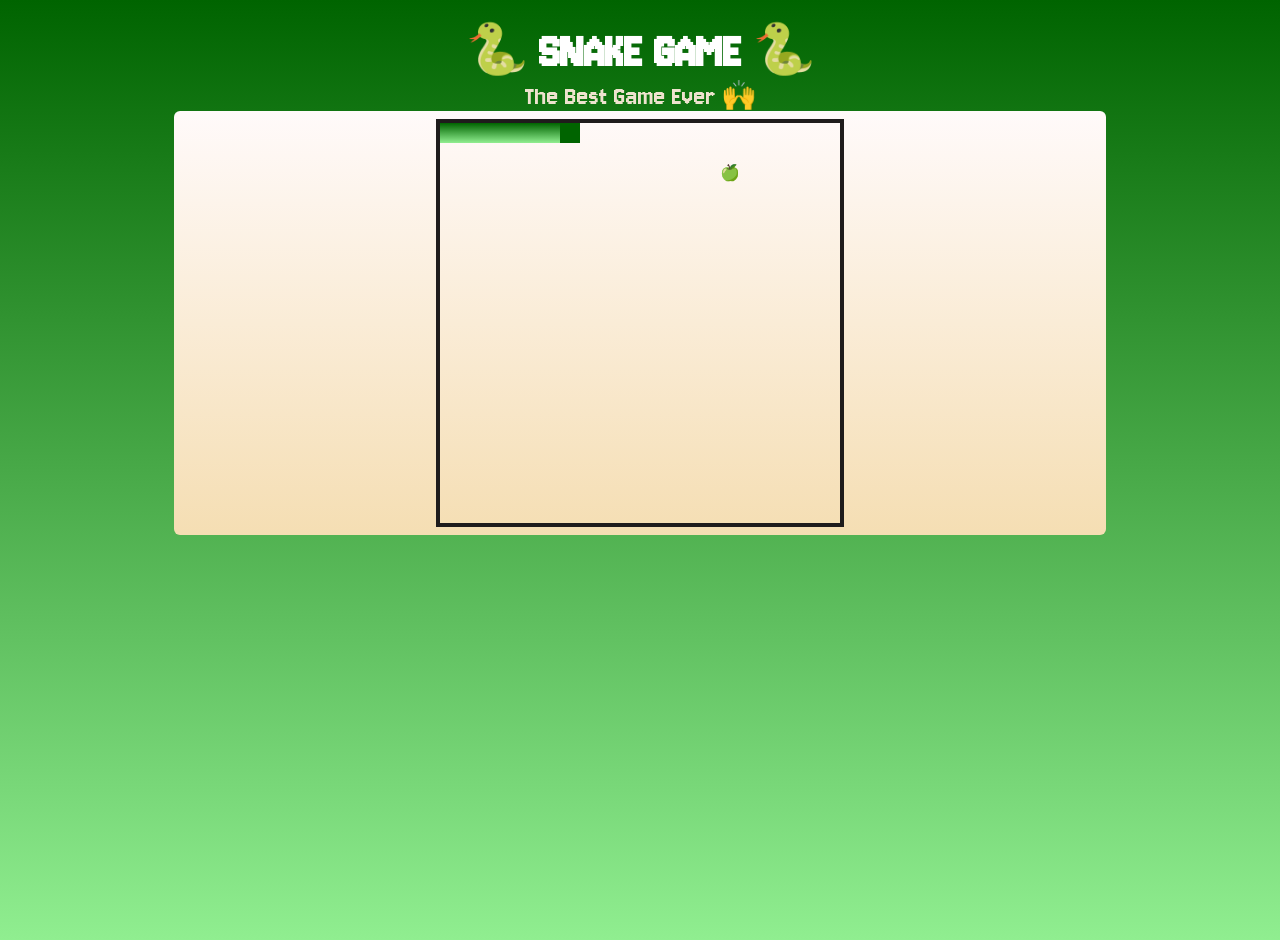
<file: javaScript/snake-game/index.html>
<!DOCTYPE html>
<html lang="en">
<head>
    <meta charset="UTF-8">
    <meta name="viewport" content="width=device-width, initial-scale=1.0">
    <title>Snake Game</title>
    <link rel="stylesheet" href="style.css">
</head>
<body>
    <header>
        <h1>🐍 SNAKE GAME 🐍</h1>
        <p>The Best Game Ever 🙌</p>
    </header>

    <div class="frame">
        <div class="board"></div>
    </div>

    <script src="script.js"></script>
</body>
</html>
</file>
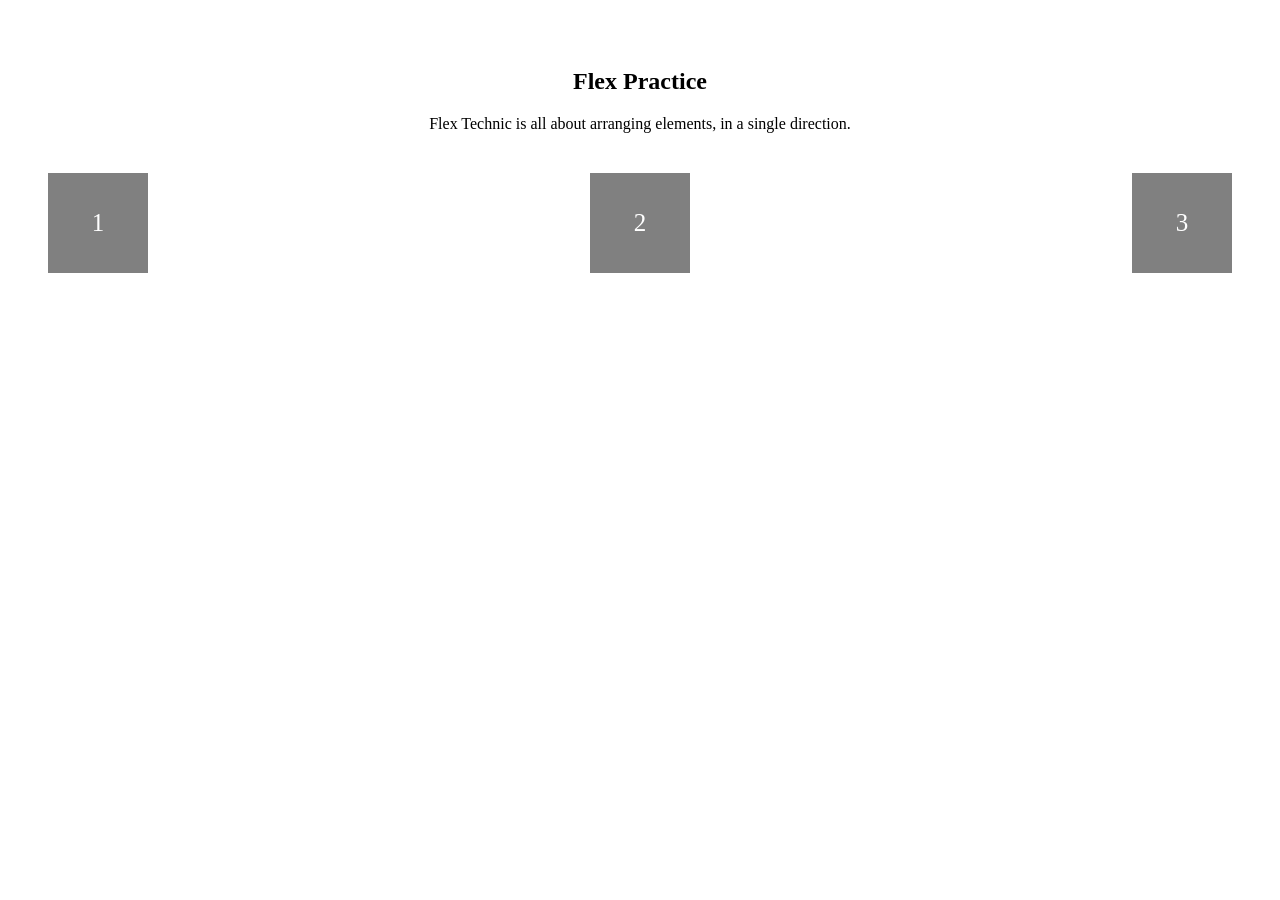
<file: exercises/flex.html>
<!DOCTYPE html>
<html lang="en">
<head>
    <meta charset="UTF-8">
    <meta name="viewport" content="width=device-width, initial-scale=1.0">
    <title>Flex</title>
</head>

<style>
    .flex-section {
        text-align: center;
        padding: 40px;
    }

    .flex-container {
        display: flex;
        justify-content: space-between;
        margin-top: 40px;
    }

    .box {
        width: 100px;
        height: 100px;
        background-color: gray;
        color: white;
        font-size: 25px;
        display: flex;
        justify-content: center;
        align-items: center;
    }
</style>

<body>
 <section class="flex-section">
    <h2>Flex Practice</h2>
    <p>Flex Technic is all about arranging elements, in a single direction.</p>

    <div class="flex-container">
        <div class="box">1</div>
        <div class="box">2</div>
        <div class="box">3</div>
    </div>
 </section>
</body>
</html>
</file>
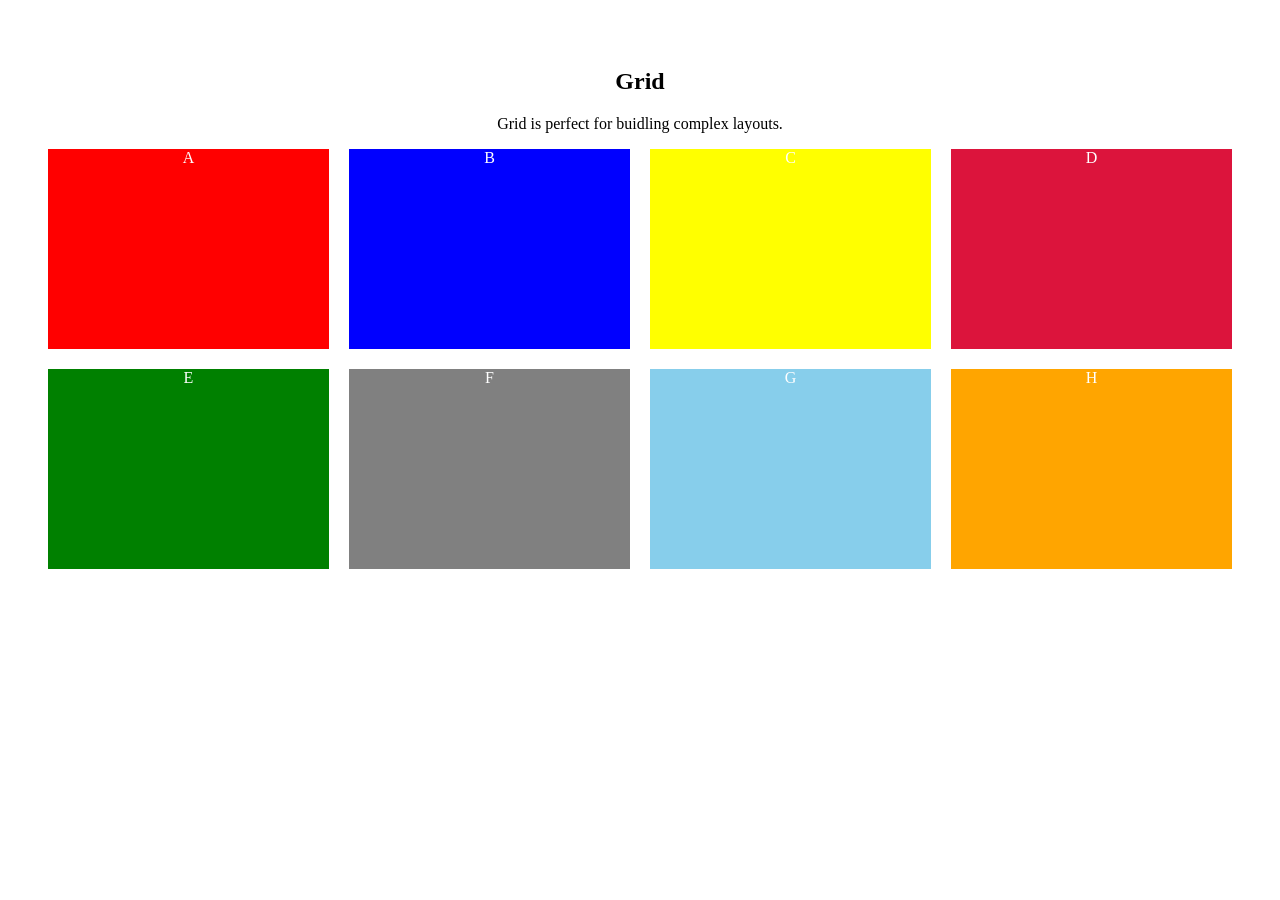
<file: exercises/grid.html>
<!DOCTYPE html>
<html lang="en">
<head>
    <meta charset="UTF-8">
    <meta name="viewport" content="width=device-width, initial-scale=1.0">
    <title>Grid</title>
</head>

<style>
    .grid-section {
        padding: 40px;
        text-align: center;
    }

    .grid-container{
        display: grid;
        grid-template-columns: repeat(auto-fit, minmax(250px, 1fr));
        column-gap: 20px;
        row-gap: 20px;
    }

    .grid-item {
        background-color: brown;
        color: white;
        height: 200px;
    }

    .red {
        background-color: red;
    }
    .blue {
        background-color: blue;
    }
    .yellow {
        background-color: yellow;
    }
    .crimson {
        background-color: crimson;
    }
    .green {
        background-color: green;
    }
    .gray {
        background-color: gray;
    }
    .skyblue {
        background-color: skyblue;
    }
    .orange {
        background-color: orange;
    }
</style>

<body>
    <!-- emmet cheet sheet -->
    <section class="grid-section">
        <h2>Grid</h2>
        <p>Grid is perfect for buidling complex layouts.</p>
        <div class="grid-container">
            <div class="grid-item red">A</div>
            <div class="grid-item blue">B</div>
            <div class="grid-item yellow">C</div>
            <div class="grid-item crimson">D</div>
            <div class="grid-item green">E</div>
            <div class="grid-item gray">F</div>
            <div class="grid-item skyblue">G</div>
            <div class="grid-item orange">H</div>
        </div>
    </section>
</body>
</html>


<!-- <p></p>
  <p></p>
  <div class="boxes-wrapper">
      <div class="box"></div>
      <div class="box"></div>
</div> -->
</file>
<file: javaScript/snake-game/style.css>
@import url('https://fonts.googleapis.com/css2?family=Jersey+10&display=swap');

* {
    padding: 0;
    margin: 0;
}

body {
    font-family: "Jersey 10", sans-serif;
    font-weight: 400;
    font-style: normal;
    background: linear-gradient(darkgreen, lightgreen);
    min-height: 100vh;
    padding: 20px;
}

header {
    text-align: center;
}

header h1 {
    font-size: 50px;
    color: white;
}

header p {
    font-size: 27px;
    color: rgb(238, 227, 206);
}

.frame {
    background: linear-gradient(snow, wheat);
    width: 80%;
    max-width: 900px;
    min-height: 300px;
    padding: 8px 16px;
    text-align: center;
    border-radius: 6px;
    margin: auto;
}

.board {
    display: inline-grid;
    border: 4px solid rgb(31, 28, 28);
}

.board div {
    width: 20px;
    height: 20px;
}

.snake {
    background: linear-gradient(darkgreen, lightgreen);
}

.head {
    background: darkgreen;
}

.apple::after {
    content: "🍏";
}
</file>
